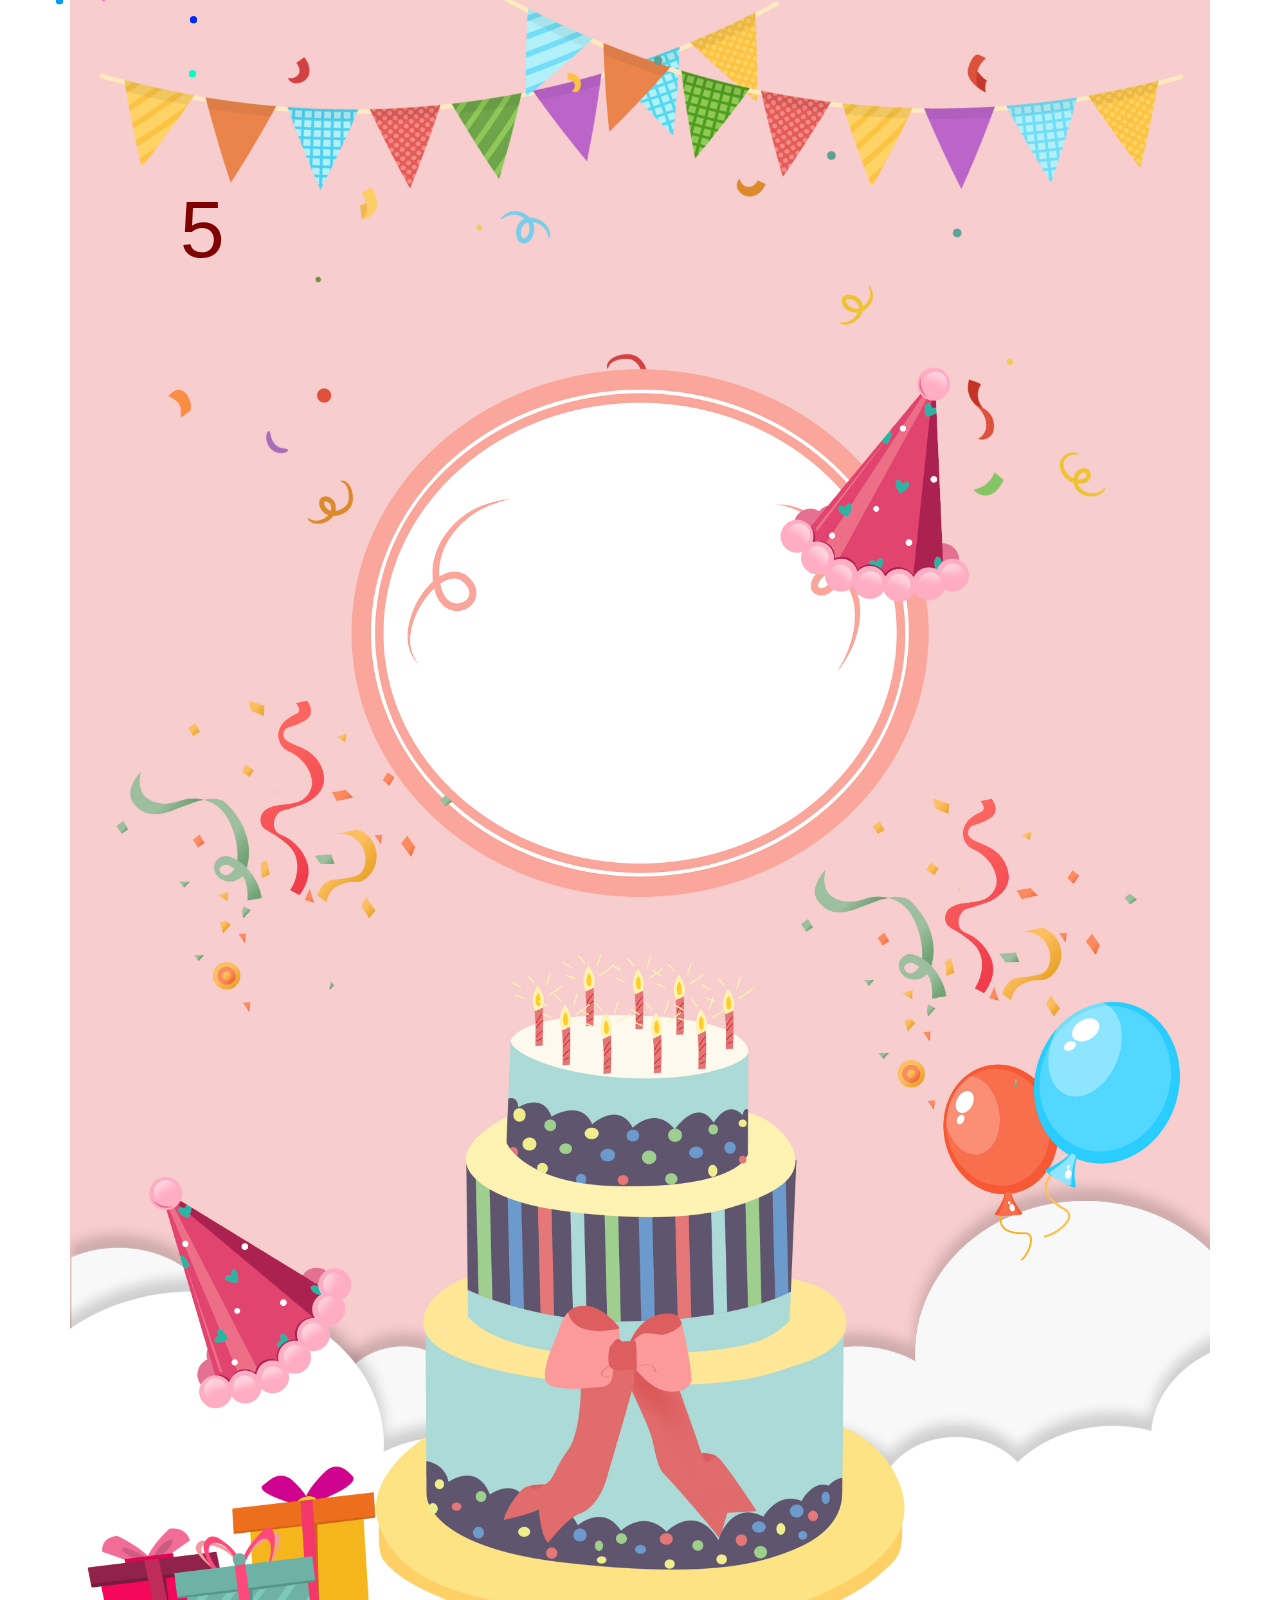
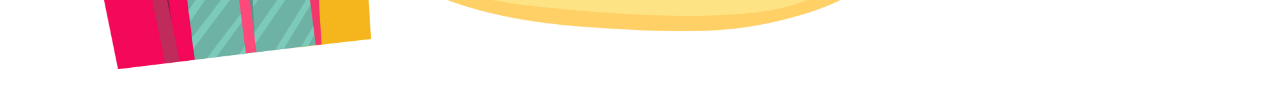
<file: index.html>
<!DOCTYPE html>
<html lang="en">

<head>
    <meta charset="UTF-8">
    <meta name="viewport" content="width=device-width, initial-scale=1.0">
    <title>Chào mừng sinh nhật Như Ý </title>
    <script src="countdown.js"></script>
    <link rel="stylesheet" href="https://cdn.jsdelivr.net/npm/bootstrap@4.4.1/dist/css/bootstrap.min.css"
        integrity="sha384-Vkoo8x4CGsO3+Hhxv8T/Q5PaXtkKtu6ug5TOeNV6gBiFeWPGFN9MuhOf23Q9Ifjh" crossorigin="anonymous">

</head>


<body>
    <style>
       .pyro > .before,
.pyro > .after {
  position: absolute;
  width: 7px;
  height: 7px;
  pointer-events: none;
  z-index: 99999999;
  border-radius: 50%;
  box-shadow: -120px -218.66667px blue, 248px -16.66667px #00ff84,
    190px 16.33333px #002bff, -113px -308.66667px #ff009d,
    -109px -287.66667px #ffb300, -50px -313.66667px #ff006e,
    226px -31.66667px #ff4000, 180px -351.66667px #ff00d0,
    -12px -338.66667px #00f6ff, 220px -388.66667px #99ff00,
    -69px -27.66667px #ff0400, -111px -339.66667px #6200ff,
    155px -237.66667px #00ddff, -152px -380.66667px #00ffd0,
    -50px -37.66667px #00ffdd, -95px -175.66667px #a6ff00,
    -88px 10.33333px #0d00ff, 112px -309.66667px #005eff,
    69px -415.66667px #ff00a6, 168px -100.66667px #ff004c,
    -244px 24.33333px #ff6600, 97px -325.66667px #ff0066,
    -211px -182.66667px #00ffa2, 236px -126.66667px #b700ff,
    140px -196.66667px #9000ff, 125px -175.66667px #00bbff,
    118px -381.66667px #ff002f, 144px -111.66667px #ffae00,
    36px -78.66667px #f600ff, -63px -196.66667px #c800ff,
    -218px -227.66667px #d4ff00, -134px -377.66667px #ea00ff,
    -36px -412.66667px #ff00d4, 209px -106.66667px #00fff2,
    91px -278.66667px #000dff, -22px -191.66667px #9dff00,
    139px -392.66667px #a6ff00, 56px -2.66667px #0099ff,
    -156px -276.66667px #ea00ff, -163px -233.66667px #00fffb,
    -238px -346.66667px #00ff73, 62px -363.66667px #0088ff,
    244px -170.66667px #0062ff, 224px -142.66667px #b300ff,
    141px -208.66667px #9000ff, 211px -285.66667px #ff6600,
    181px -128.66667px #1e00ff, 90px -123.66667px #c800ff,
    189px 70.33333px #00ffc8, -18px -383.66667px #00ff33,
    100px -6.66667px #ff008c;
  -moz-animation: 1s bang ease-out infinite backwards,
    1s gravity ease-in infinite backwards, 5s position linear infinite backwards;
  -webkit-animation: 1s bang ease-out infinite backwards,
    1s gravity ease-in infinite backwards, 5s position linear infinite backwards;
  -o-animation: 1s bang ease-out infinite backwards,
    1s gravity ease-in infinite backwards, 5s position linear infinite backwards;
  -ms-animation: 1s bang ease-out infinite backwards,
    1s gravity ease-in infinite backwards, 5s position linear infinite backwards;
  animation: 1s bang ease-out infinite backwards,
    1s gravity ease-in infinite backwards, 5s position linear infinite backwards;
}

.pyro > .after {
  -moz-animation-delay: 1.25s, 1.25s, 1.25s;
  -webkit-animation-delay: 1.25s, 1.25s, 1.25s;
  -o-animation-delay: 1.25s, 1.25s, 1.25s;
  -ms-animation-delay: 1.25s, 1.25s, 1.25s;
  animation-delay: 1.25s, 1.25s, 1.25s;
  -moz-animation-duration: 1.25s, 1.25s, 6.25s;
  -webkit-animation-duration: 1.25s, 1.25s, 6.25s;
  -o-animation-duration: 1.25s, 1.25s, 6.25s;
  -ms-animation-duration: 1.25s, 1.25s, 6.25s;
  animation-duration: 1.25s, 1.25s, 6.25s;
}

@-webkit-keyframes bang {
  from {
    box-shadow: 0 0 white, 0 0 white, 0 0 white, 0 0 white, 0 0 white, 0 0 white,
      0 0 white, 0 0 white, 0 0 white, 0 0 white, 0 0 white, 0 0 white,
      0 0 white, 0 0 white, 0 0 white, 0 0 white, 0 0 white, 0 0 white,
      0 0 white, 0 0 white, 0 0 white, 0 0 white, 0 0 white, 0 0 white,
      0 0 white, 0 0 white, 0 0 white, 0 0 white, 0 0 white, 0 0 white,
      0 0 white, 0 0 white, 0 0 white, 0 0 white, 0 0 white, 0 0 white,
      0 0 white, 0 0 white, 0 0 white, 0 0 white, 0 0 white, 0 0 white,
      0 0 white, 0 0 white, 0 0 white, 0 0 white, 0 0 white, 0 0 white,
      0 0 white, 0 0 white, 0 0 white;
  }
}
@-moz-keyframes bang {
  from {
    box-shadow: 0 0 white, 0 0 white, 0 0 white, 0 0 white, 0 0 white, 0 0 white,
      0 0 white, 0 0 white, 0 0 white, 0 0 white, 0 0 white, 0 0 white,
      0 0 white, 0 0 white, 0 0 white, 0 0 white, 0 0 white, 0 0 white,
      0 0 white, 0 0 white, 0 0 white, 0 0 white, 0 0 white, 0 0 white,
      0 0 white, 0 0 white, 0 0 white, 0 0 white, 0 0 white, 0 0 white,
      0 0 white, 0 0 white, 0 0 white, 0 0 white, 0 0 white, 0 0 white,
      0 0 white, 0 0 white, 0 0 white, 0 0 white, 0 0 white, 0 0 white,
      0 0 white, 0 0 white, 0 0 white, 0 0 white, 0 0 white, 0 0 white,
      0 0 white, 0 0 white, 0 0 white;
  }
}
@-o-keyframes bang {
  from {
    box-shadow: 0 0 white, 0 0 white, 0 0 white, 0 0 white, 0 0 white, 0 0 white,
      0 0 white, 0 0 white, 0 0 white, 0 0 white, 0 0 white, 0 0 white,
      0 0 white, 0 0 white, 0 0 white, 0 0 white, 0 0 white, 0 0 white,
      0 0 white, 0 0 white, 0 0 white, 0 0 white, 0 0 white, 0 0 white,
      0 0 white, 0 0 white, 0 0 white, 0 0 white, 0 0 white, 0 0 white,
      0 0 white, 0 0 white, 0 0 white, 0 0 white, 0 0 white, 0 0 white,
      0 0 white, 0 0 white, 0 0 white, 0 0 white, 0 0 white, 0 0 white,
      0 0 white, 0 0 white, 0 0 white, 0 0 white, 0 0 white, 0 0 white,
      0 0 white, 0 0 white, 0 0 white;
  }
}
@-ms-keyframes bang {
  from {
    box-shadow: 0 0 white, 0 0 white, 0 0 white, 0 0 white, 0 0 white, 0 0 white,
      0 0 white, 0 0 white, 0 0 white, 0 0 white, 0 0 white, 0 0 white,
      0 0 white, 0 0 white, 0 0 white, 0 0 white, 0 0 white, 0 0 white,
      0 0 white, 0 0 white, 0 0 white, 0 0 white, 0 0 white, 0 0 white,
      0 0 white, 0 0 white, 0 0 white, 0 0 white, 0 0 white, 0 0 white,
      0 0 white, 0 0 white, 0 0 white, 0 0 white, 0 0 white, 0 0 white,
      0 0 white, 0 0 white, 0 0 white, 0 0 white, 0 0 white, 0 0 white,
      0 0 white, 0 0 white, 0 0 white, 0 0 white, 0 0 white, 0 0 white,
      0 0 white, 0 0 white, 0 0 white;
  }
}
@keyframes bang {
  from {
    box-shadow: 0 0 white, 0 0 white, 0 0 white, 0 0 white, 0 0 white, 0 0 white,
      0 0 white, 0 0 white, 0 0 white, 0 0 white, 0 0 white, 0 0 white,
      0 0 white, 0 0 white, 0 0 white, 0 0 white, 0 0 white, 0 0 white,
      0 0 white, 0 0 white, 0 0 white, 0 0 white, 0 0 white, 0 0 white,
      0 0 white, 0 0 white, 0 0 white, 0 0 white, 0 0 white, 0 0 white,
      0 0 white, 0 0 white, 0 0 white, 0 0 white, 0 0 white, 0 0 white,
      0 0 white, 0 0 white, 0 0 white, 0 0 white, 0 0 white, 0 0 white,
      0 0 white, 0 0 white, 0 0 white, 0 0 white, 0 0 white, 0 0 white,
      0 0 white, 0 0 white, 0 0 white;
  }
}
@-webkit-keyframes gravity {
  to {
    transform: translateY(200px);
    -moz-transform: translateY(200px);
    -webkit-transform: translateY(200px);
    -o-transform: translateY(200px);
    -ms-transform: translateY(200px);
    opacity: 0;
  }
}
@-moz-keyframes gravity {
  to {
    transform: translateY(200px);
    -moz-transform: translateY(200px);
    -webkit-transform: translateY(200px);
    -o-transform: translateY(200px);
    -ms-transform: translateY(200px);
    opacity: 0;
  }
}
@-o-keyframes gravity {
  to {
    transform: translateY(200px);
    -moz-transform: translateY(200px);
    -webkit-transform: translateY(200px);
    -o-transform: translateY(200px);
    -ms-transform: translateY(200px);
    opacity: 0;
  }
}
@-ms-keyframes gravity {
  to {
    transform: translateY(200px);
    -moz-transform: translateY(200px);
    -webkit-transform: translateY(200px);
    -o-transform: translateY(200px);
    -ms-transform: translateY(200px);
    opacity: 0;
  }
}
@keyframes gravity {
  to {
    transform: translateY(200px);
    -moz-transform: translateY(200px);
    -webkit-transform: translateY(200px);
    -o-transform: translateY(200px);
    -ms-transform: translateY(200px);
    opacity: 0;
  }
}
@-webkit-keyframes position {
  0%,
  19.9% {
    margin-top: 10%;
    margin-left: 40%;
  }

  20%,
  39.9% {
    margin-top: 40%;
    margin-left: 30%;
  }

  40%,
  59.9% {
    margin-top: 20%;
    margin-left: 70%;
  }

  60%,
  79.9% {
    margin-top: 30%;
    margin-left: 20%;
  }

  80%,
  99.9% {
    margin-top: 30%;
    margin-left: 80%;
  }
}
@-moz-keyframes position {
  0%,
  19.9% {
    margin-top: 10%;
    margin-left: 40%;
  }

  20%,
  39.9% {
    margin-top: 40%;
    margin-left: 30%;
  }

  40%,
  59.9% {
    margin-top: 20%;
    margin-left: 70%;
  }

  60%,
  79.9% {
    margin-top: 30%;
    margin-left: 20%;
  }

  80%,
  99.9% {
    margin-top: 30%;
    margin-left: 80%;
  }
}
@-o-keyframes position {
  0%,
  19.9% {
    margin-top: 10%;
    margin-left: 40%;
  }

  20%,
  39.9% {
    margin-top: 40%;
    margin-left: 30%;
  }

  40%,
  59.9% {
    margin-top: 20%;
    margin-left: 70%;
  }

  60%,
  79.9% {
    margin-top: 30%;
    margin-left: 20%;
  }

  80%,
  99.9% {
    margin-top: 30%;
    margin-left: 80%;
  }
}
@-ms-keyframes position {
  0%,
  19.9% {
    margin-top: 10%;
    margin-left: 40%;
  }

  20%,
  39.9% {
    margin-top: 40%;
    margin-left: 30%;
  }

  40%,
  59.9% {
    margin-top: 20%;
    margin-left: 70%;
  }

  60%,
  79.9% {
    margin-top: 30%;
    margin-left: 20%;
  }

  80%,
  99.9% {
    margin-top: 30%;
    margin-left: 80%;
  }
}
@keyframes position {
  0%,
  19.9% {
    margin-top: 10%;
    margin-left: 40%;
  }

  20%,
  39.9% {
    margin-top: 40%;
    margin-left: 30%;
  }

  40%,
  59.9% {
    margin-top: 20%;
    margin-left: 70%;
  }

  60%,
  79.9% {
    margin-top: 30%;
    margin-left: 20%;
  }

  80%,
  99.9% {
    margin-top: 30%;
    margin-left: 80%;
  }
}

    </style>
    <div class="pyro">
        <div class="before"></div>
        <div class="after"></div>
    </div>
    <div class="container m-auto" style="padding-left: 0px; padding-right: 0px;">
        <img style="width: 100%;position: relative;" class="fit-picture" src="backg.jpg"
            alt="backg.jpg" />

        <p class="text-center" style="font-size: 80px;position:absolute;top: 170px; left: 180px;color: maroon; "><span id="countdown">5</span></p>
    </div>
    <script src="https://code.jquery.com/jquery-3.4.1.slim.min.js"
        integrity="sha384-J6qa4849blE2+poT4WnyKhv5vZF5SrPo0iEjwBvKU7imGFAV0wwj1yYfoRSJoZ+n"
        crossorigin="anonymous"></script>
    <script src="https://cdn.jsdelivr.net/npm/popper.js@1.16.0/dist/umd/popper.min.js"
        integrity="sha384-Q6E9RHvbIyZFJoft+2mJbHaEWldlvI9IOYy5n3zV9zzTtmI3UksdQRVvoxMfooAo"
        crossorigin="anonymous"></script>
    <script src="https://cdn.jsdelivr.net/npm/bootstrap@4.4.1/dist/js/bootstrap.min.js"
        integrity="sha384-wfSDF2E50Y2D1uUdj0O3uMBJnjuUD4Ih7YwaYd1iqfktj0Uod8GCExl3Og8ifwB6"
        crossorigin="anonymous"></script>
</body>

</html>
</file>
